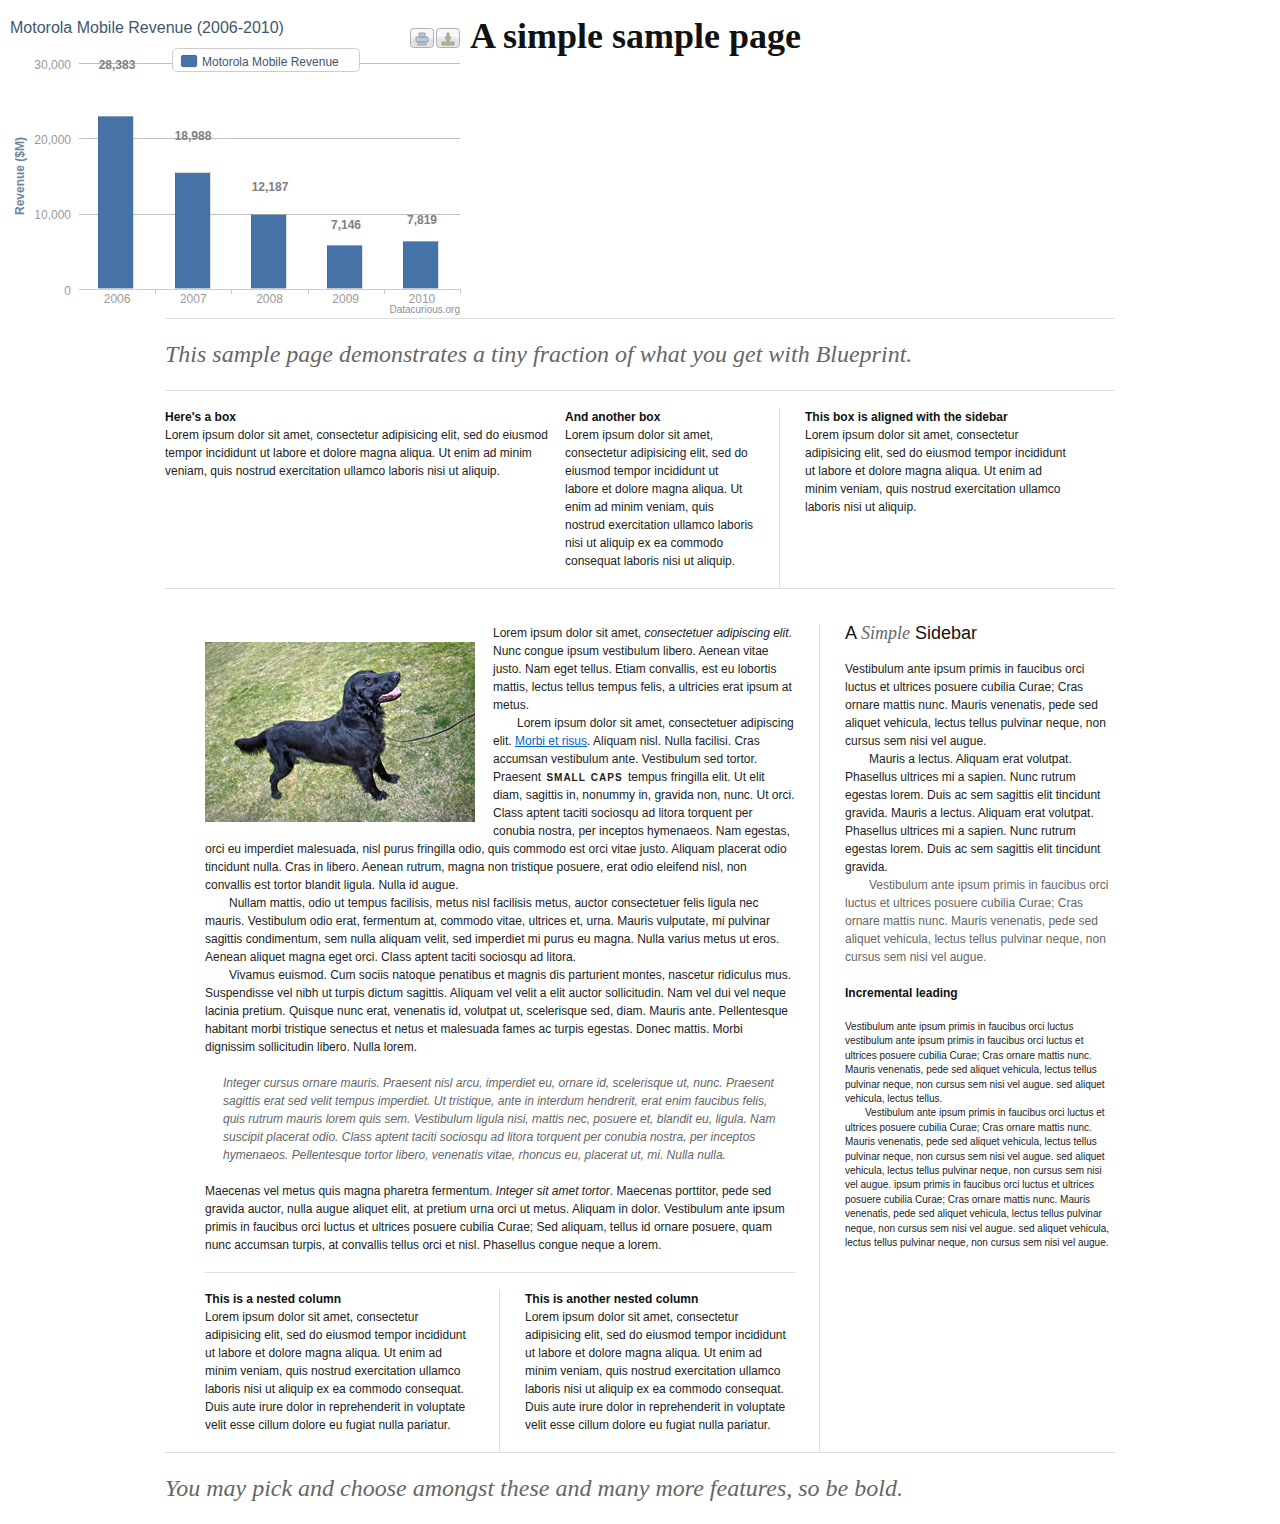
<file: googorola/column-stacked.htm>
<!DOCTYPE HTML>
<html>
	<head>
		<meta http-equiv="Content-Type" content="text/html; charset=utf-8">
		<title>Datacurious Example</title>
		
		
		<!-- 1. Add these JavaScript inclusions in the head of your page -->
		<script type="text/javascript" src="../assets/js/jquery-1.6.1.min.js"></script>
		<script type="text/javascript" src="../assets/js/highcharts-p.src.js"></script>
		
		<!-- 1a) Optional: add a theme file -->
		<!--
			<script type="text/javascript" src="../assets/js/themes/grid-p.js"></script>
		-->
		
		<!-- 1b) Optional: the exporting module -->
		<script type="text/javascript" src="../assets/js/modules/exporting.js"></script>
		
		
		<!-- 2. Add the JavaScript to initialize the chart on document ready -->
		<script type="text/javascript">
		
			var chart;
			$(document).ready(function() {
				chart = new Highcharts.Chart({
					chart: {
						renderTo: 'chart_1',
						defaultSeriesType: 'column'
					},
					title: {	
						text: 'Motorola Mobile Revenue (2006-2010)'
					},
					xAxis: {	
						categories: [2006, 2007, 2008, 2009, 2010] 
					},
					yAxis: {		
						labels: {
				            formatter: function() {
				                return Highcharts.numberFormat(this.value, 0, ',');
				            }
				        },
				        min: 0,	
						title: {	
							text: 'Revenue ($M)'
						},

						stackLabels: {
							enabled: true,
							style: {
								fontWeight: 'bold',
								color: (Highcharts.theme && Highcharts.theme.textColor) || 'gray'
							}
						}
					},
					legend: {
						align: 'right',
						x: -100,
						verticalAlign: 'top',
						y: 20,
						floating: true,
						backgroundColor: (Highcharts.theme && Highcharts.theme.legendBackgroundColorSolid) || 'white',
						borderColor: '#CCC',
						borderWidth: 1,
						shadow: false
					},
					tooltip: {
						formatter: function() {
							return '<b>'+ this.x +'</b><br/>'+
								 this.series.name +': $'+ Highcharts.numberFormat(this.y, 0, ',') +'<br/>'+
								 'Total: $'+ Highcharts.numberFormat(this.point.stackTotal, 0, ',');
						}
					},
					plotOptions: {
						column: {
							stacking: 'normal',
							dataLabels: {
								enabled: false,
								color: (Highcharts.theme && Highcharts.theme.dataLabelsColor) || 'white'
							}
						}
					},
				        series: [{		
						name: 'Motorola Mobile Revenue',
						data: [28383, 18988, 12187, 7146, 7819]
					}]
				});
				
				
			});
				
		</script>
		
	    <!-- Framework CSS -->
	    <link rel="stylesheet" href="../assets/blueprint/screen.css" type="text/css" media="screen, projection">
	    <link rel="stylesheet" href="../assets/blueprint/print.css" type="text/css" media="print">
	    <!--[if lt IE 8]><link rel="stylesheet" href="../assets/../assets/blueprint/ie.css" type="text/css" media="screen, projection"><![endif]-->

	    <!-- Import fancy-type plugin for the sample page. -->
	    <link rel="stylesheet" href="../assets/blueprint/plugins/fancy-type/screen.css" type="text/css" media="screen, projection">

	</head>
	<body>
		
		<!-- 3. Add the container -->
		<p></p>
		<!-- <div id="chart_1" style="width: 800px; height: 400px; margin: 0 auto"></div> -->

		<div id="chart_1" class="span-12" style="height: 300px; margin: 0 auto"></div>

		<!-- 4. Rest of the page -->
		<p></p>

	    <div class="container">
	      <h1>A simple sample page</h1>
	      <hr>
	      <h2 class="alt">This sample page demonstrates a tiny fraction of what you get with Blueprint.</h2>
	      <hr>
	      <div class="span-10">
	        <h6>Here's a box</h6>
	        <p>Lorem ipsum dolor sit amet, consectetur adipisicing elit, sed do eiusmod tempor incididunt ut labore et dolore magna aliqua. Ut enim ad minim veniam, quis nostrud exercitation ullamco laboris nisi ut aliquip.</p>
	      </div>
	      <div class="span-5 colborder">
	        <h6>And another box</h6>
	        <p>Lorem ipsum dolor sit amet, consectetur adipisicing elit, sed do eiusmod tempor incididunt ut labore et dolore magna aliqua. Ut enim ad minim veniam, quis nostrud exercitation ullamco laboris nisi ut aliquip ex ea commodo consequat laboris nisi ut aliquip.</p>
	      </div>
	      <div class="span-7 last">
	        <h6>This box is aligned with the sidebar</h6>
	        <p>Lorem ipsum dolor sit amet, consectetur adipisicing elit, sed do eiusmod tempor incididunt ut labore et dolore magna aliqua. Ut enim ad minim veniam, quis nostrud exercitation ullamco laboris nisi ut aliquip.</p>
	      </div>
	      <hr>
	      <hr class="space">
	      <div class="span-15 prepend-1 colborder">
	        <p><img src="test.jpg" class="top pull-1 left" alt="test">Lorem ipsum dolor sit amet, <em>consectetuer adipiscing elit</em>. Nunc congue ipsum vestibulum libero. Aenean vitae justo. Nam eget tellus. Etiam convallis, est eu lobortis mattis, lectus tellus tempus felis, a ultricies erat ipsum at metus.</p>
	        <p>Lorem ipsum dolor sit amet, consectetuer adipiscing elit. <a href="#">Morbi et risus</a>. Aliquam nisl. Nulla facilisi. Cras accumsan vestibulum ante. Vestibulum sed tortor. Praesent <span class="caps">SMALL CAPS</span> tempus fringilla elit. Ut elit diam, sagittis in, nonummy in, gravida non, nunc. Ut orci. Class aptent taciti sociosqu ad litora torquent per conubia nostra, per inceptos hymenaeos. Nam egestas, orci eu imperdiet malesuada, nisl purus fringilla odio, quis commodo est orci vitae justo. Aliquam placerat odio tincidunt nulla. Cras in libero. Aenean rutrum, magna non tristique posuere, erat odio eleifend nisl, non convallis est tortor blandit ligula. Nulla id augue.</p>
	        <p>Nullam mattis, odio ut tempus facilisis, metus nisl facilisis metus, auctor consectetuer felis ligula nec mauris. Vestibulum odio erat, fermentum at, commodo vitae, ultrices et, urna. Mauris vulputate, mi pulvinar sagittis condimentum, sem nulla aliquam velit, sed imperdiet mi purus eu magna. Nulla varius metus ut eros. Aenean aliquet magna eget orci. Class aptent taciti sociosqu ad litora.</p>
	        <p>Vivamus euismod. Cum sociis natoque penatibus et magnis dis parturient montes, nascetur ridiculus mus. Suspendisse vel nibh ut turpis dictum sagittis. Aliquam vel velit a elit auctor sollicitudin. Nam vel dui vel neque lacinia pretium. Quisque nunc erat, venenatis id, volutpat ut, scelerisque sed, diam. Mauris ante. Pellentesque habitant morbi tristique senectus et netus et malesuada fames ac turpis egestas. Donec mattis. Morbi dignissim sollicitudin libero. Nulla lorem.</p>
	        <blockquote>
	          <p>Integer cursus ornare mauris. Praesent nisl arcu, imperdiet eu, ornare id, scelerisque ut, nunc. Praesent sagittis erat sed velit tempus imperdiet. Ut tristique, ante in interdum hendrerit, erat enim faucibus felis, quis rutrum mauris lorem quis sem. Vestibulum ligula nisi, mattis nec, posuere et, blandit eu, ligula. Nam suscipit placerat odio. Class aptent taciti sociosqu ad litora torquent per conubia nostra, per inceptos hymenaeos. Pellentesque tortor libero, venenatis vitae, rhoncus eu, placerat ut, mi. Nulla nulla.</p>
	        </blockquote>
	        <p>Maecenas vel metus quis magna pharetra fermentum. <em>Integer sit amet tortor</em>. Maecenas porttitor, pede sed gravida auctor, nulla augue aliquet elit, at pretium urna orci ut metus. Aliquam in dolor. Vestibulum ante ipsum primis in faucibus orci luctus et ultrices posuere cubilia Curae; Sed aliquam, tellus id ornare posuere, quam nunc accumsan turpis, at convallis tellus orci et nisl. Phasellus congue neque a lorem.</p>
	        <hr>
	        <div class="span-7 colborder">
	          <h6>This is a nested column</h6>
	          <p>Lorem ipsum dolor sit amet, consectetur adipisicing elit, sed do eiusmod tempor incididunt ut labore et dolore magna aliqua. Ut enim ad minim veniam, quis nostrud exercitation ullamco laboris nisi ut aliquip ex ea commodo consequat. Duis aute irure dolor in reprehenderit in voluptate velit esse cillum dolore eu fugiat nulla pariatur.</p>
	        </div>
	        <div class="span-7 last">
	          <h6>This is another nested column</h6>
	          <p>Lorem ipsum dolor sit amet, consectetur adipisicing elit, sed do eiusmod tempor incididunt ut labore et dolore magna aliqua. Ut enim ad minim veniam, quis nostrud exercitation ullamco laboris nisi ut aliquip ex ea commodo consequat. Duis aute irure dolor in reprehenderit in voluptate velit esse cillum dolore eu fugiat nulla pariatur.</p>
	        </div>
	      </div>
	      <div class="span-7 last">
	        <h3>A <span class="alt">Simple</span> Sidebar</h3>
	        <p>Vestibulum ante ipsum primis in faucibus orci luctus et ultrices posuere cubilia Curae; Cras ornare mattis nunc. Mauris venenatis, pede sed aliquet vehicula, lectus tellus pulvinar neque, non cursus sem nisi vel augue.</p>
	        <p>Mauris a lectus. Aliquam erat volutpat. Phasellus ultrices mi a sapien. Nunc rutrum egestas lorem. Duis ac sem sagittis elit tincidunt gravida. Mauris a lectus. Aliquam erat volutpat. Phasellus ultrices mi a sapien. Nunc rutrum egestas lorem. Duis ac sem sagittis elit tincidunt gravida.</p>
	        <p class="quiet">Vestibulum ante ipsum primis in faucibus orci luctus et ultrices posuere cubilia Curae; Cras ornare mattis nunc. Mauris venenatis, pede sed aliquet vehicula, lectus tellus pulvinar neque, non cursus sem nisi vel augue.</p>
	        <h5>Incremental leading</h5>
	        <p class="incr">Vestibulum ante ipsum primis in faucibus orci luctus vestibulum ante ipsum primis in faucibus orci luctus et ultrices posuere cubilia Curae; Cras ornare mattis nunc. Mauris venenatis, pede sed aliquet vehicula, lectus tellus pulvinar neque, non cursus sem nisi vel augue. sed aliquet vehicula, lectus tellus.</p>
	        <p class="incr">Vestibulum ante ipsum primis in faucibus orci luctus et ultrices posuere cubilia Curae; Cras ornare mattis nunc. Mauris venenatis, pede sed aliquet vehicula, lectus tellus pulvinar neque, non cursus sem nisi vel augue. sed aliquet vehicula, lectus tellus pulvinar neque, non cursus sem nisi vel augue. ipsum primis in faucibus orci luctus et ultrices posuere cubilia Curae; Cras ornare mattis nunc. Mauris venenatis, pede sed aliquet vehicula, lectus tellus pulvinar neque, non cursus sem nisi vel augue. sed aliquet vehicula, lectus tellus pulvinar neque, non cursus sem nisi vel augue.</p>
	      </div>
	      <hr>
	      <h2 class="alt">You may pick and choose amongst these and many more features, so be bold.</h2>
	    </div>
		
				
	</body>
</html>
</file>
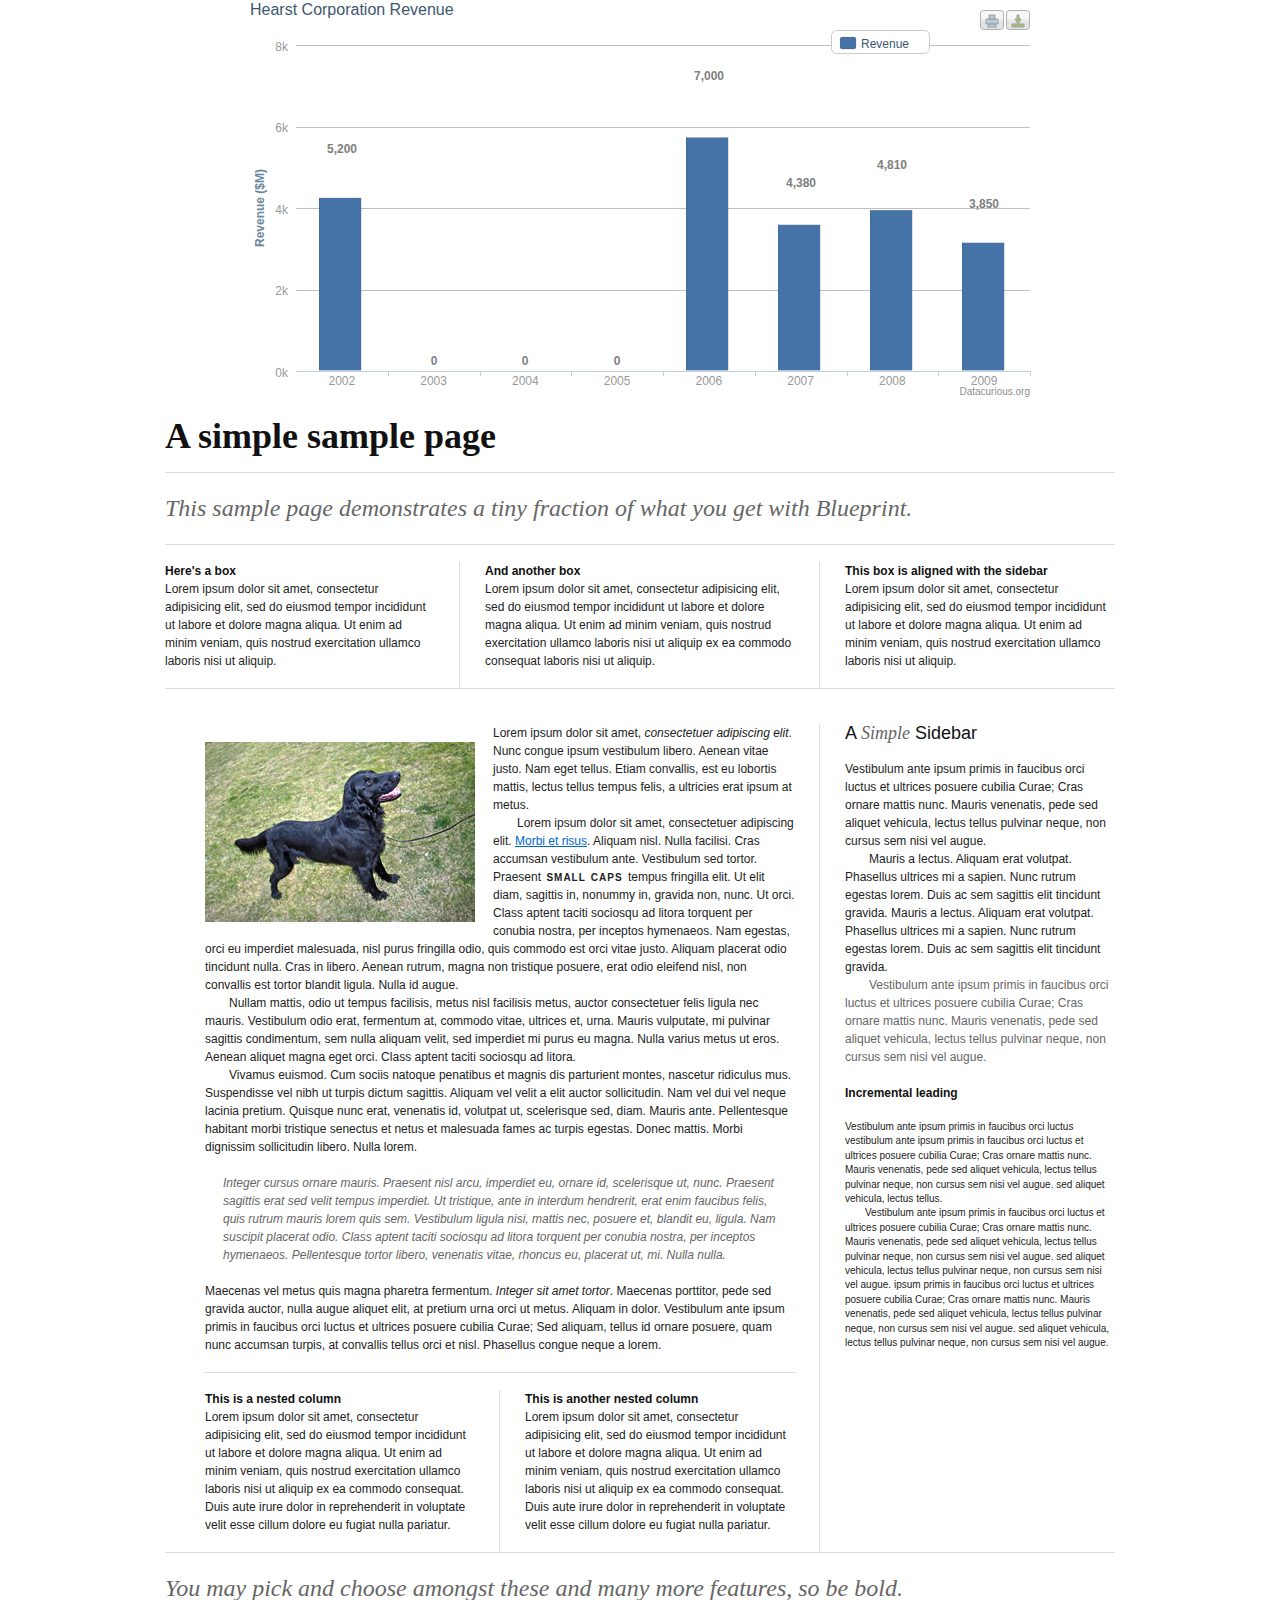
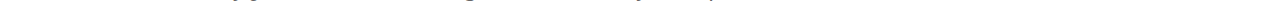
<file: larry-example/column-stacked.htm>
<!DOCTYPE HTML>
<html>
	<head>
		<meta http-equiv="Content-Type" content="text/html; charset=utf-8">
		<title>Datacurious Example</title>
		
		
		<!-- 1. Add these JavaScript inclusions in the head of your page -->
		<script type="text/javascript" src="../assets/js/jquery-1.6.1.min.js"></script>
		<script type="text/javascript" src="../assets/js/highcharts-p.src.js"></script>
		
		<!-- 1a) Optional: add a theme file -->
		<!--
			<script type="text/javascript" src="../assets/js/themes/gray.js"></script>
		-->
		
		<!-- 1b) Optional: the exporting module -->
		<script type="text/javascript" src="../assets/js/modules/exporting.js"></script>
		
		
		<!-- 2. Add the JavaScript to initialize the chart on document ready -->
		<script type="text/javascript">
		
			var chart;
			$(document).ready(function() {
				chart = new Highcharts.Chart({
					chart: {
						renderTo: 'chart_container',
						defaultSeriesType: 'column'
					},
					title: {	
						text: 'Hearst Corporation Revenue'
					},
					xAxis: {	
						categories: [2002, 2003, 2004, 2005, 2006, 2007, 2008, 2009] 
					},
					yAxis: {		
						min: 0,	
						title: {	
							text: 'Revenue ($M)'
						},

						stackLabels: {
							enabled: true,
							style: {
								fontWeight: 'bold',
								color: (Highcharts.theme && Highcharts.theme.textColor) || 'gray'
							}
						}
					},
					legend: {
						align: 'right',
						x: -100,
						verticalAlign: 'top',
						y: 20,
						floating: true,
						backgroundColor: (Highcharts.theme && Highcharts.theme.legendBackgroundColorSolid) || 'white',
						borderColor: '#CCC',
						borderWidth: 1,
						shadow: false
					},
					tooltip: {
						formatter: function() {
							return '<b>'+ this.x +'</b><br/>'+
								 this.series.name +': '+ this.y +'<br/>'+
								 'Total: '+ this.point.stackTotal;
						}
					},
					plotOptions: {
						column: {
							stacking: 'normal',
							dataLabels: {
								enabled: false,
								color: (Highcharts.theme && Highcharts.theme.dataLabelsColor) || 'white'
							}
						}
					},
				        series: [{		
						name: 'Revenue',
						data: [5200, 0, 0, 0, 7000, 4380, 4810, 3850]
					}]
				});
				
				
			});
				
		</script>
		
	    <!-- Framework CSS -->
	    <link rel="stylesheet" href="../assets/blueprint/screen.css" type="text/css" media="screen, projection">
	    <link rel="stylesheet" href="../assets/blueprint/print.css" type="text/css" media="print">
	    <!--[if lt IE 8]><link rel="stylesheet" href="../assets/../assets/blueprint/ie.css" type="text/css" media="screen, projection"><![endif]-->

	    <!-- Import fancy-type plugin for the sample page. -->
	    <link rel="stylesheet" href="../assets/blueprint/plugins/fancy-type/screen.css" type="text/css" media="screen, projection">
	</head>
	<body>
		
		<!-- 3. Add the container -->
		<div id="chart_container" style="width: 800px; height: 400px; margin: 0 auto"></div>

		<!-- 4. Rest of the page -->
		<p></p>

	    <div class="container">
	      <h1>A simple sample page</h1>
	      <hr>
	      <h2 class="alt">This sample page demonstrates a tiny fraction of what you get with Blueprint.</h2>
	      <hr>
	      <div class="span-7 colborder">
	        <h6>Here's a box</h6>
	        <p>Lorem ipsum dolor sit amet, consectetur adipisicing elit, sed do eiusmod tempor incididunt ut labore et dolore magna aliqua. Ut enim ad minim veniam, quis nostrud exercitation ullamco laboris nisi ut aliquip.</p>
	      </div>
	      <div class="span-8 colborder">
	        <h6>And another box</h6>
	        <p>Lorem ipsum dolor sit amet, consectetur adipisicing elit, sed do eiusmod tempor incididunt ut labore et dolore magna aliqua. Ut enim ad minim veniam, quis nostrud exercitation ullamco laboris nisi ut aliquip ex ea commodo consequat laboris nisi ut aliquip.</p>
	      </div>
	      <div class="span-7 last">
	        <h6>This box is aligned with the sidebar</h6>
	        <p>Lorem ipsum dolor sit amet, consectetur adipisicing elit, sed do eiusmod tempor incididunt ut labore et dolore magna aliqua. Ut enim ad minim veniam, quis nostrud exercitation ullamco laboris nisi ut aliquip.</p>
	      </div>
	      <hr>
	      <hr class="space">
	      <div class="span-15 prepend-1 colborder">
	        <p><img src="test.jpg" class="top pull-1 left" alt="test">Lorem ipsum dolor sit amet, <em>consectetuer adipiscing elit</em>. Nunc congue ipsum vestibulum libero. Aenean vitae justo. Nam eget tellus. Etiam convallis, est eu lobortis mattis, lectus tellus tempus felis, a ultricies erat ipsum at metus.</p>
	        <p>Lorem ipsum dolor sit amet, consectetuer adipiscing elit. <a href="#">Morbi et risus</a>. Aliquam nisl. Nulla facilisi. Cras accumsan vestibulum ante. Vestibulum sed tortor. Praesent <span class="caps">SMALL CAPS</span> tempus fringilla elit. Ut elit diam, sagittis in, nonummy in, gravida non, nunc. Ut orci. Class aptent taciti sociosqu ad litora torquent per conubia nostra, per inceptos hymenaeos. Nam egestas, orci eu imperdiet malesuada, nisl purus fringilla odio, quis commodo est orci vitae justo. Aliquam placerat odio tincidunt nulla. Cras in libero. Aenean rutrum, magna non tristique posuere, erat odio eleifend nisl, non convallis est tortor blandit ligula. Nulla id augue.</p>
	        <p>Nullam mattis, odio ut tempus facilisis, metus nisl facilisis metus, auctor consectetuer felis ligula nec mauris. Vestibulum odio erat, fermentum at, commodo vitae, ultrices et, urna. Mauris vulputate, mi pulvinar sagittis condimentum, sem nulla aliquam velit, sed imperdiet mi purus eu magna. Nulla varius metus ut eros. Aenean aliquet magna eget orci. Class aptent taciti sociosqu ad litora.</p>
	        <p>Vivamus euismod. Cum sociis natoque penatibus et magnis dis parturient montes, nascetur ridiculus mus. Suspendisse vel nibh ut turpis dictum sagittis. Aliquam vel velit a elit auctor sollicitudin. Nam vel dui vel neque lacinia pretium. Quisque nunc erat, venenatis id, volutpat ut, scelerisque sed, diam. Mauris ante. Pellentesque habitant morbi tristique senectus et netus et malesuada fames ac turpis egestas. Donec mattis. Morbi dignissim sollicitudin libero. Nulla lorem.</p>
	        <blockquote>
	          <p>Integer cursus ornare mauris. Praesent nisl arcu, imperdiet eu, ornare id, scelerisque ut, nunc. Praesent sagittis erat sed velit tempus imperdiet. Ut tristique, ante in interdum hendrerit, erat enim faucibus felis, quis rutrum mauris lorem quis sem. Vestibulum ligula nisi, mattis nec, posuere et, blandit eu, ligula. Nam suscipit placerat odio. Class aptent taciti sociosqu ad litora torquent per conubia nostra, per inceptos hymenaeos. Pellentesque tortor libero, venenatis vitae, rhoncus eu, placerat ut, mi. Nulla nulla.</p>
	        </blockquote>
	        <p>Maecenas vel metus quis magna pharetra fermentum. <em>Integer sit amet tortor</em>. Maecenas porttitor, pede sed gravida auctor, nulla augue aliquet elit, at pretium urna orci ut metus. Aliquam in dolor. Vestibulum ante ipsum primis in faucibus orci luctus et ultrices posuere cubilia Curae; Sed aliquam, tellus id ornare posuere, quam nunc accumsan turpis, at convallis tellus orci et nisl. Phasellus congue neque a lorem.</p>
	        <hr>
	        <div class="span-7 colborder">
	          <h6>This is a nested column</h6>
	          <p>Lorem ipsum dolor sit amet, consectetur adipisicing elit, sed do eiusmod tempor incididunt ut labore et dolore magna aliqua. Ut enim ad minim veniam, quis nostrud exercitation ullamco laboris nisi ut aliquip ex ea commodo consequat. Duis aute irure dolor in reprehenderit in voluptate velit esse cillum dolore eu fugiat nulla pariatur.</p>
	        </div>
	        <div class="span-7 last">
	          <h6>This is another nested column</h6>
	          <p>Lorem ipsum dolor sit amet, consectetur adipisicing elit, sed do eiusmod tempor incididunt ut labore et dolore magna aliqua. Ut enim ad minim veniam, quis nostrud exercitation ullamco laboris nisi ut aliquip ex ea commodo consequat. Duis aute irure dolor in reprehenderit in voluptate velit esse cillum dolore eu fugiat nulla pariatur.</p>
	        </div>
	      </div>
	      <div class="span-7 last">
	        <h3>A <span class="alt">Simple</span> Sidebar</h3>
	        <p>Vestibulum ante ipsum primis in faucibus orci luctus et ultrices posuere cubilia Curae; Cras ornare mattis nunc. Mauris venenatis, pede sed aliquet vehicula, lectus tellus pulvinar neque, non cursus sem nisi vel augue.</p>
	        <p>Mauris a lectus. Aliquam erat volutpat. Phasellus ultrices mi a sapien. Nunc rutrum egestas lorem. Duis ac sem sagittis elit tincidunt gravida. Mauris a lectus. Aliquam erat volutpat. Phasellus ultrices mi a sapien. Nunc rutrum egestas lorem. Duis ac sem sagittis elit tincidunt gravida.</p>
	        <p class="quiet">Vestibulum ante ipsum primis in faucibus orci luctus et ultrices posuere cubilia Curae; Cras ornare mattis nunc. Mauris venenatis, pede sed aliquet vehicula, lectus tellus pulvinar neque, non cursus sem nisi vel augue.</p>
	        <h5>Incremental leading</h5>
	        <p class="incr">Vestibulum ante ipsum primis in faucibus orci luctus vestibulum ante ipsum primis in faucibus orci luctus et ultrices posuere cubilia Curae; Cras ornare mattis nunc. Mauris venenatis, pede sed aliquet vehicula, lectus tellus pulvinar neque, non cursus sem nisi vel augue. sed aliquet vehicula, lectus tellus.</p>
	        <p class="incr">Vestibulum ante ipsum primis in faucibus orci luctus et ultrices posuere cubilia Curae; Cras ornare mattis nunc. Mauris venenatis, pede sed aliquet vehicula, lectus tellus pulvinar neque, non cursus sem nisi vel augue. sed aliquet vehicula, lectus tellus pulvinar neque, non cursus sem nisi vel augue. ipsum primis in faucibus orci luctus et ultrices posuere cubilia Curae; Cras ornare mattis nunc. Mauris venenatis, pede sed aliquet vehicula, lectus tellus pulvinar neque, non cursus sem nisi vel augue. sed aliquet vehicula, lectus tellus pulvinar neque, non cursus sem nisi vel augue.</p>
	      </div>
	      <hr>
	      <h2 class="alt">You may pick and choose amongst these and many more features, so be bold.</h2>
	    </div>
		
				
	</body>
</html>
</file>
<file: assets/blueprint/screen.css>
/* -----------------------------------------------------------------------


 Blueprint CSS Framework 1.0.1
 http://blueprintcss.org

   * Copyright (c) 2007-Present. See LICENSE for more info.
   * See README for instructions on how to use Blueprint.
   * For credits and origins, see AUTHORS.
   * This is a compressed file. See the sources in the 'src' directory.

----------------------------------------------------------------------- */

/* reset.css */
html {margin:0;padding:0;border:0;}
body, div, span, object, iframe, h1, h2, h3, h4, h5, h6, p, blockquote, pre, a, abbr, acronym, address, code, del, dfn, em, img, q, dl, dt, dd, ol, ul, li, fieldset, form, label, legend, table, caption, tbody, tfoot, thead, tr, th, td, article, aside, dialog, figure, footer, header, hgroup, nav, section {margin:0;padding:0;border:0;font-size:100%;font:inherit;vertical-align:baseline;}
article, aside, details, figcaption, figure, dialog, footer, header, hgroup, menu, nav, section {display:block;}
body {line-height:1.5;background:white;}
table {border-collapse:separate;border-spacing:0;}
caption, th, td {text-align:left;font-weight:normal;float:none !important;}
table, th, td {vertical-align:middle;}
blockquote:before, blockquote:after, q:before, q:after {content:'';}
blockquote, q {quotes:"" "";}
a img {border:none;}
:focus {outline:0;}

/* typography.css */
html {font-size:100.01%;}
body {font-size:75%;color:#222;background:#fff;font-family: Arial, Helvetica, sans-serif;}
h1, h2, h3, h4, h5, h6 {color:#111;}
h1 {font-size:3em;font-family: bigfish;font-weight:bold;line-height:1;margin-bottom:0.5em;}
h2 {font-size:2em;font-style:italic;margin-bottom:0.75em;}
h3 {font-size:1.5em;line-height:1;margin-bottom:1em;}
h4 {font-size:1.2em;line-height:1.25;margin-bottom:1.25em;}
h5 {font-size:1em;font-weight:bold;margin-bottom:1.5em;}
h6 {font-size:1em;font-weight:bold;}
h1 img, h2 img, h3 img, h4 img, h5 img, h6 img {margin:0;}
p {margin:0 0 1.5em;}
.left {float:left !important;}
p .left {margin:1.5em 1.5em 1.5em 0;padding:0;}
.right {float:right !important;}
p .right {margin:1.5em 0 1.5em 1.5em;padding:0;}
a:focus, a:hover {color:#09f;}
a {color:#06c;text-decoration:underline;}
blockquote {margin:1.5em;color:#666;font-style:italic;}
strong, dfn {font-weight:bold;}
em, dfn {font-style:italic;}
sup, sub {line-height:0;}
abbr, acronym {border-bottom:1px dotted #666;}
address {margin:0 0 1.5em;font-style:italic;}
del {color:#666;}
pre {margin:1.5em 0;white-space:pre;}
pre, code, tt {font:1em 'andale mono', 'lucida console', monospace;line-height:1.5;}
li ul, li ol {margin:0;}
ul, ol {margin:0 1.5em 1.5em 0;padding-left:1.5em;}
ul {list-style-type:disc;}
ol {list-style-type:decimal;}
dl {margin:0 0 1.5em 0;}
dl dt {font-weight:bold;}
dd {margin-left:1.5em;}
table {margin-bottom:1.4em;width:100%;}
th {font-weight:bold;}
thead th {background:#c3d9ff;}
th, td, caption {padding:4px 10px 4px 5px;}
tbody tr:nth-child(even) td, tbody tr.even td {background:#e5ecf9;}
tfoot {font-style:italic;}
caption {background:#eee;}
.small {font-size:.8em;margin-bottom:1.875em;line-height:1.875em;}
.large {font-size:1.2em;line-height:2.5em;margin-bottom:1.25em;}
.hide {display:none;}
.quiet {color:#666;}
.loud {color:#000;}
.highlight {background:#ff0;}
.added {background:#060;color:#fff;}
.removed {background:#900;color:#fff;}
.first {margin-left:0;padding-left:0;}
.last {margin-right:0;padding-right:0;}
.top {margin-top:0;padding-top:0;}
.bottom {margin-bottom:0;padding-bottom:0;}

/* forms.css */
label {font-weight:bold;}
fieldset {padding:0 1.4em 1.4em 1.4em;margin:0 0 1.5em 0;border:1px solid #ccc;}
legend {font-weight:bold;font-size:1.2em;margin-top:-0.2em;margin-bottom:1em;}
fieldset, #IE8#HACK {padding-top:1.4em;}
legend, #IE8#HACK {margin-top:0;margin-bottom:0;}
input[type=text], input[type=password], input[type=url], input[type=email], input.text, input.title, textarea {background-color:#fff;border:1px solid #bbb;color:#000;}
input[type=text]:focus, input[type=password]:focus, input[type=url]:focus, input[type=email]:focus, input.text:focus, input.title:focus, textarea:focus {border-color:#666;}
select {background-color:#fff;border-width:1px;border-style:solid;}
input[type=text], input[type=password], input[type=url], input[type=email], input.text, input.title, textarea, select {margin:0.5em 0;}
input.text, input.title {width:300px;padding:5px;}
input.title {font-size:1.5em;}
textarea {width:390px;height:250px;padding:5px;}
form.inline {line-height:3;}
form.inline p {margin-bottom:0;}
.error, .alert, .notice, .success, .info {padding:0.8em;margin-bottom:1em;border:2px solid #ddd;}
.error, .alert {background:#fbe3e4;color:#8a1f11;border-color:#fbc2c4;}
.notice {background:#fff6bf;color:#514721;border-color:#ffd324;}
.success {background:#e6efc2;color:#264409;border-color:#c6d880;}
.info {background:#d5edf8;color:#205791;border-color:#92cae4;}
.error a, .alert a {color:#8a1f11;}
.notice a {color:#514721;}
.success a {color:#264409;}
.info a {color:#205791;}

/* grid.css */
.container {width:950px;margin:0 auto;}
.showgrid {background:url(src/grid.png);}
.column, .span-1, .span-2, .span-3, .span-4, .span-5, .span-6, .span-7, .span-8, .span-9, .span-10, .span-11, .span-12, .span-13, .span-14, .span-15, .span-16, .span-17, .span-18, .span-19, .span-20, .span-21, .span-22, .span-23, .span-24 {float:left;margin-right:10px;}
.last {margin-right:0;}
.span-1 {width:30px;}
.span-2 {width:70px;}
.span-3 {width:110px;}
.span-4 {width:150px;}
.span-5 {width:190px;}
.span-6 {width:230px;}
.span-7 {width:270px;}
.span-8 {width:310px;}
.span-9 {width:350px;}
.span-10 {width:390px;}
.span-11 {width:430px;}
.span-12 {width:470px;}
.span-13 {width:510px;}
.span-14 {width:550px;}
.span-15 {width:590px;}
.span-16 {width:630px;}
.span-17 {width:670px;}
.span-18 {width:710px;}
.span-19 {width:750px;}
.span-20 {width:790px;}
.span-21 {width:830px;}
.span-22 {width:870px;}
.span-23 {width:910px;}
.span-24 {width:950px;margin-right:0;}
input.span-1, textarea.span-1, input.span-2, textarea.span-2, input.span-3, textarea.span-3, input.span-4, textarea.span-4, input.span-5, textarea.span-5, input.span-6, textarea.span-6, input.span-7, textarea.span-7, input.span-8, textarea.span-8, input.span-9, textarea.span-9, input.span-10, textarea.span-10, input.span-11, textarea.span-11, input.span-12, textarea.span-12, input.span-13, textarea.span-13, input.span-14, textarea.span-14, input.span-15, textarea.span-15, input.span-16, textarea.span-16, input.span-17, textarea.span-17, input.span-18, textarea.span-18, input.span-19, textarea.span-19, input.span-20, textarea.span-20, input.span-21, textarea.span-21, input.span-22, textarea.span-22, input.span-23, textarea.span-23, input.span-24, textarea.span-24 {border-left-width:1px;border-right-width:1px;padding-left:5px;padding-right:5px;}
input.span-1, textarea.span-1 {width:18px;}
input.span-2, textarea.span-2 {width:58px;}
input.span-3, textarea.span-3 {width:98px;}
input.span-4, textarea.span-4 {width:138px;}
input.span-5, textarea.span-5 {width:178px;}
input.span-6, textarea.span-6 {width:218px;}
input.span-7, textarea.span-7 {width:258px;}
input.span-8, textarea.span-8 {width:298px;}
input.span-9, textarea.span-9 {width:338px;}
input.span-10, textarea.span-10 {width:378px;}
input.span-11, textarea.span-11 {width:418px;}
input.span-12, textarea.span-12 {width:458px;}
input.span-13, textarea.span-13 {width:498px;}
input.span-14, textarea.span-14 {width:538px;}
input.span-15, textarea.span-15 {width:578px;}
input.span-16, textarea.span-16 {width:618px;}
input.span-17, textarea.span-17 {width:658px;}
input.span-18, textarea.span-18 {width:698px;}
input.span-19, textarea.span-19 {width:738px;}
input.span-20, textarea.span-20 {width:778px;}
input.span-21, textarea.span-21 {width:818px;}
input.span-22, textarea.span-22 {width:858px;}
input.span-23, textarea.span-23 {width:898px;}
input.span-24, textarea.span-24 {width:938px;}
.append-1 {padding-right:40px;}
.append-2 {padding-right:80px;}
.append-3 {padding-right:120px;}
.append-4 {padding-right:160px;}
.append-5 {padding-right:200px;}
.append-6 {padding-right:240px;}
.append-7 {padding-right:280px;}
.append-8 {padding-right:320px;}
.append-9 {padding-right:360px;}
.append-10 {padding-right:400px;}
.append-11 {padding-right:440px;}
.append-12 {padding-right:480px;}
.append-13 {padding-right:520px;}
.append-14 {padding-right:560px;}
.append-15 {padding-right:600px;}
.append-16 {padding-right:640px;}
.append-17 {padding-right:680px;}
.append-18 {padding-right:720px;}
.append-19 {padding-right:760px;}
.append-20 {padding-right:800px;}
.append-21 {padding-right:840px;}
.append-22 {padding-right:880px;}
.append-23 {padding-right:920px;}
.prepend-1 {padding-left:40px;}
.prepend-2 {padding-left:80px;}
.prepend-3 {padding-left:120px;}
.prepend-4 {padding-left:160px;}
.prepend-5 {padding-left:200px;}
.prepend-6 {padding-left:240px;}
.prepend-7 {padding-left:280px;}
.prepend-8 {padding-left:320px;}
.prepend-9 {padding-left:360px;}
.prepend-10 {padding-left:400px;}
.prepend-11 {padding-left:440px;}
.prepend-12 {padding-left:480px;}
.prepend-13 {padding-left:520px;}
.prepend-14 {padding-left:560px;}
.prepend-15 {padding-left:600px;}
.prepend-16 {padding-left:640px;}
.prepend-17 {padding-left:680px;}
.prepend-18 {padding-left:720px;}
.prepend-19 {padding-left:760px;}
.prepend-20 {padding-left:800px;}
.prepend-21 {padding-left:840px;}
.prepend-22 {padding-left:880px;}
.prepend-23 {padding-left:920px;}
.border {padding-right:4px;margin-right:5px;border-right:1px solid #ddd;}
.colborder {padding-right:24px;margin-right:25px;border-right:1px solid #ddd;}
.pull-1 {margin-left:-40px;}
.pull-2 {margin-left:-80px;}
.pull-3 {margin-left:-120px;}
.pull-4 {margin-left:-160px;}
.pull-5 {margin-left:-200px;}
.pull-6 {margin-left:-240px;}
.pull-7 {margin-left:-280px;}
.pull-8 {margin-left:-320px;}
.pull-9 {margin-left:-360px;}
.pull-10 {margin-left:-400px;}
.pull-11 {margin-left:-440px;}
.pull-12 {margin-left:-480px;}
.pull-13 {margin-left:-520px;}
.pull-14 {margin-left:-560px;}
.pull-15 {margin-left:-600px;}
.pull-16 {margin-left:-640px;}
.pull-17 {margin-left:-680px;}
.pull-18 {margin-left:-720px;}
.pull-19 {margin-left:-760px;}
.pull-20 {margin-left:-800px;}
.pull-21 {margin-left:-840px;}
.pull-22 {margin-left:-880px;}
.pull-23 {margin-left:-920px;}
.pull-24 {margin-left:-960px;}
.pull-1, .pull-2, .pull-3, .pull-4, .pull-5, .pull-6, .pull-7, .pull-8, .pull-9, .pull-10, .pull-11, .pull-12, .pull-13, .pull-14, .pull-15, .pull-16, .pull-17, .pull-18, .pull-19, .pull-20, .pull-21, .pull-22, .pull-23, .pull-24 {float:left;position:relative;}
.push-1 {margin:0 -40px 1.5em 40px;}
.push-2 {margin:0 -80px 1.5em 80px;}
.push-3 {margin:0 -120px 1.5em 120px;}
.push-4 {margin:0 -160px 1.5em 160px;}
.push-5 {margin:0 -200px 1.5em 200px;}
.push-6 {margin:0 -240px 1.5em 240px;}
.push-7 {margin:0 -280px 1.5em 280px;}
.push-8 {margin:0 -320px 1.5em 320px;}
.push-9 {margin:0 -360px 1.5em 360px;}
.push-10 {margin:0 -400px 1.5em 400px;}
.push-11 {margin:0 -440px 1.5em 440px;}
.push-12 {margin:0 -480px 1.5em 480px;}
.push-13 {margin:0 -520px 1.5em 520px;}
.push-14 {margin:0 -560px 1.5em 560px;}
.push-15 {margin:0 -600px 1.5em 600px;}
.push-16 {margin:0 -640px 1.5em 640px;}
.push-17 {margin:0 -680px 1.5em 680px;}
.push-18 {margin:0 -720px 1.5em 720px;}
.push-19 {margin:0 -760px 1.5em 760px;}
.push-20 {margin:0 -800px 1.5em 800px;}
.push-21 {margin:0 -840px 1.5em 840px;}
.push-22 {margin:0 -880px 1.5em 880px;}
.push-23 {margin:0 -920px 1.5em 920px;}
.push-24 {margin:0 -960px 1.5em 960px;}
.push-1, .push-2, .push-3, .push-4, .push-5, .push-6, .push-7, .push-8, .push-9, .push-10, .push-11, .push-12, .push-13, .push-14, .push-15, .push-16, .push-17, .push-18, .push-19, .push-20, .push-21, .push-22, .push-23, .push-24 {float:left;position:relative;}
div.prepend-top, .prepend-top {margin-top:1.5em;}
div.append-bottom, .append-bottom {margin-bottom:1.5em;}
.box {padding:1.5em;margin-bottom:1.5em;background:#e5eCf9;}
hr {background:#ddd;color:#ddd;clear:both;float:none;width:100%;height:1px;margin:0 0 17px;border:none;}
hr.space {background:#fff;color:#fff;visibility:hidden;}
.clearfix:after, .container:after {content:"\0020";display:block;height:0;clear:both;visibility:hidden;overflow:hidden;}
.clearfix, .container {display:block;}
.clear {clear:both;}
</file>
<file: assets/blueprint/print.css>
/* -----------------------------------------------------------------------


 Blueprint CSS Framework 1.0.1
 http://blueprintcss.org

   * Copyright (c) 2007-Present. See LICENSE for more info.
   * See README for instructions on how to use Blueprint.
   * For credits and origins, see AUTHORS.
   * This is a compressed file. See the sources in the 'src' directory.

----------------------------------------------------------------------- */

/* print.css */
body {line-height:1.5;font-family:"Helvetica Neue", Arial, Helvetica, sans-serif;color:#000;background:none;font-size:10pt;}
.container {background:none;}
hr {background:#ccc;color:#ccc;width:100%;height:2px;margin:2em 0;padding:0;border:none;}
hr.space {background:#fff;color:#fff;visibility:hidden;}
h1, h2, h3, h4, h5, h6 {font-family:"Helvetica Neue", Arial, "Lucida Grande", sans-serif;}
code {font:.9em "Courier New", Monaco, Courier, monospace;}
a img {border:none;}
p img.top {margin-top:0;}
blockquote {margin:1.5em;padding:1em;font-style:italic;font-size:.9em;}
.small {font-size:.9em;}
.large {font-size:1.1em;}
.quiet {color:#999;}
.hide {display:none;}
a:link, a:visited {background:transparent;font-weight:700;text-decoration:underline;}
a:link:after, a:visited:after {content:" (" attr(href) ")";font-size:90%;}
</file>
<file: assets/blueprint/ie.css>
/* -----------------------------------------------------------------------


 Blueprint CSS Framework 1.0.1
 http://blueprintcss.org

   * Copyright (c) 2007-Present. See LICENSE for more info.
   * See README for instructions on how to use Blueprint.
   * For credits and origins, see AUTHORS.
   * This is a compressed file. See the sources in the 'src' directory.

----------------------------------------------------------------------- */

/* ie.css */
body {text-align:center;}
.container {text-align:left;}
* html .column, * html .span-1, * html .span-2, * html .span-3, * html .span-4, * html .span-5, * html .span-6, * html .span-7, * html .span-8, * html .span-9, * html .span-10, * html .span-11, * html .span-12, * html .span-13, * html .span-14, * html .span-15, * html .span-16, * html .span-17, * html .span-18, * html .span-19, * html .span-20, * html .span-21, * html .span-22, * html .span-23, * html .span-24 {display:inline;overflow-x:hidden;}
* html legend {margin:0px -8px 16px 0;padding:0;}
sup {vertical-align:text-top;}
sub {vertical-align:text-bottom;}
html>body p code {*white-space:normal;}
hr {margin:-8px auto 11px;}
img {-ms-interpolation-mode:bicubic;}
.clearfix, .container {display:inline-block;}
* html .clearfix, * html .container {height:1%;}
fieldset {padding-top:0;}
legend {margin-top:-0.2em;margin-bottom:1em;margin-left:-0.5em;}
textarea {overflow:auto;}
label {vertical-align:middle;position:relative;top:-0.25em;}
input.text, input.title, textarea {background-color:#fff;border:1px solid #bbb;}
input.text:focus, input.title:focus {border-color:#666;}
input.text, input.title, textarea, select {margin:0.5em 0;}
input.checkbox, input.radio {position:relative;top:.25em;}
form.inline div, form.inline p {vertical-align:middle;}
form.inline input.checkbox, form.inline input.radio, form.inline input.button, form.inline button {margin:0.5em 0;}
button, input.button {position:relative;top:0.25em;}
</file>
<file: assets/blueprint/plugins/fancy-type/screen.css>
/* --------------------------------------------------------------

   fancy-type.css
   * Lots of pretty advanced classes for manipulating text.

   See the Readme file in this folder for additional instructions.

-------------------------------------------------------------- */

/* Indentation instead of line shifts for sibling paragraphs. */
   p + p { text-indent:2em; margin-top:-1.5em; }
   form p + p  { text-indent: 0; } /* Don't want this in forms. */


/* For great looking type, use this code instead of asdf:
   <span class="alt">asdf</span>
   Best used on prepositions and ampersands. */

.alt {
  color: #666;
  font-family: "Warnock Pro", "Goudy Old Style","Palatino","Book Antiqua", Georgia, serif;
  font-style: italic;
  font-weight: normal;
}


/* For great looking quote marks in titles, replace "asdf" with:
   <span class="dquo">&#8220;</span>asdf&#8221;
   (That is, when the title starts with a quote mark).
   (You may have to change this value depending on your font size). */

.dquo { margin-left: -.5em; }


/* Reduced size type with incremental leading
   (http://www.markboulton.co.uk/journal/comments/incremental_leading/)

   This could be used for side notes. For smaller type, you don't necessarily want to
   follow the 1.5x vertical rhythm -- the line-height is too much.

   Using this class, it reduces your font size and line-height so that for
   every four lines of normal sized type, there is five lines of the sidenote. eg:

   New type size in em's:
     10px (wanted side note size) / 12px (existing base size) = 0.8333 (new type size in ems)

   New line-height value:
     12px x 1.5 = 18px (old line-height)
     18px x 4 = 72px
     72px / 5 = 14.4px (new line height)
     14.4px / 10px = 1.44 (new line height in em's) */

p.incr, .incr p {
  font-size: 10px;
  line-height: 1.44em;
  margin-bottom: 1.5em;
}


/* Surround uppercase words and abbreviations with this class.
   Based on work by Jørgen Arnor Gårdsø Lom [http://twistedintellect.com/] */

.caps {
  font-variant: small-caps;
  letter-spacing: 1px;
  text-transform: lowercase;
  font-size:1.2em;
  line-height:1%;
  font-weight:bold;
  padding:0 2px;
}
</file>
